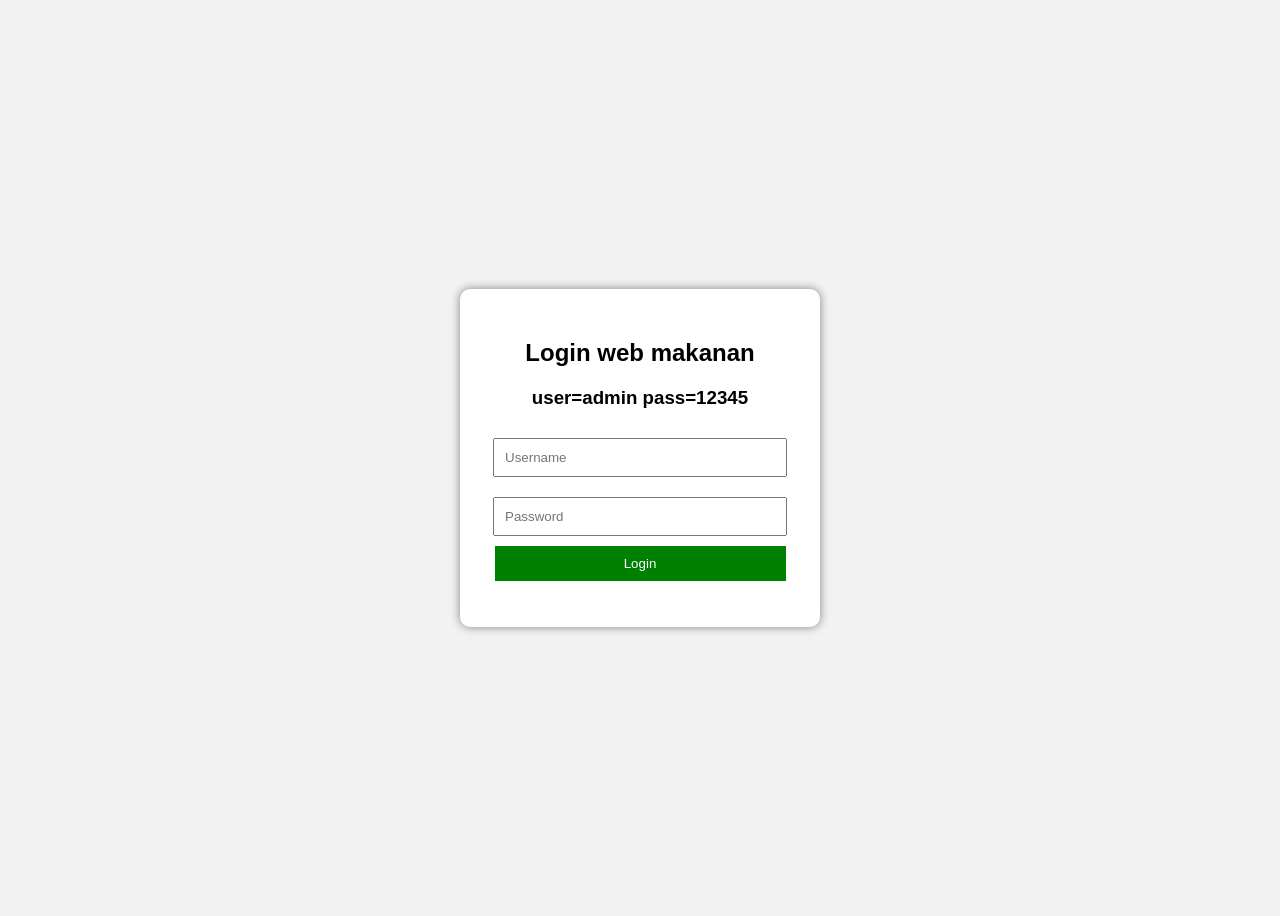
<file: index.html>
<!DOCTYPE html>
<html>
<head>
    <title>Login Web Makanan</title>

    <style>
        body {
            font-family: Arial;
            background-color: #f2f2f2;
            display: flex;
            justify-content: center;
            align-items: center;
            height: 100vh;
        }

        .login {
            background-color: white;
            padding: 30px;
            width: 300px;
            border-radius: 10px;
            box-shadow: 0 0 10px gray;
            text-align: center;
        }

        input {
            width: 90%;
            padding: 10px;
            margin: 10px 0;
        }

        button {
            width: 97%;
            padding: 10px;
            background-color: green;
            color: white;
            border: none;
            cursor: pointer;
        }

        #pesan {
            color: red;
        }
    </style>
</head>

<body>

    <div class="login web makanan">
        <h2>Login web makanan</h2>
        <h3>user=admin  pass=12345</h3>

        <input type="text" id="username" placeholder="Username">
        <input type="password" id="password" placeholder="Password">

        <button onclick="login()">Login</button>

        <p id="pesan"></p>
    </div>

    <script>
        function login() {
            let username = document.getElementById("username").value;
            let password = document.getElementById("password").value;

            if (username == "admin" && password == "12345") {
                window.location.href = "makanan.html";
            } else {
                document.getElementById("pesan").innerHTML =
                    "Username atau password salah goblok!";
            }
        }
    </script>

</body>
</html>
</file>
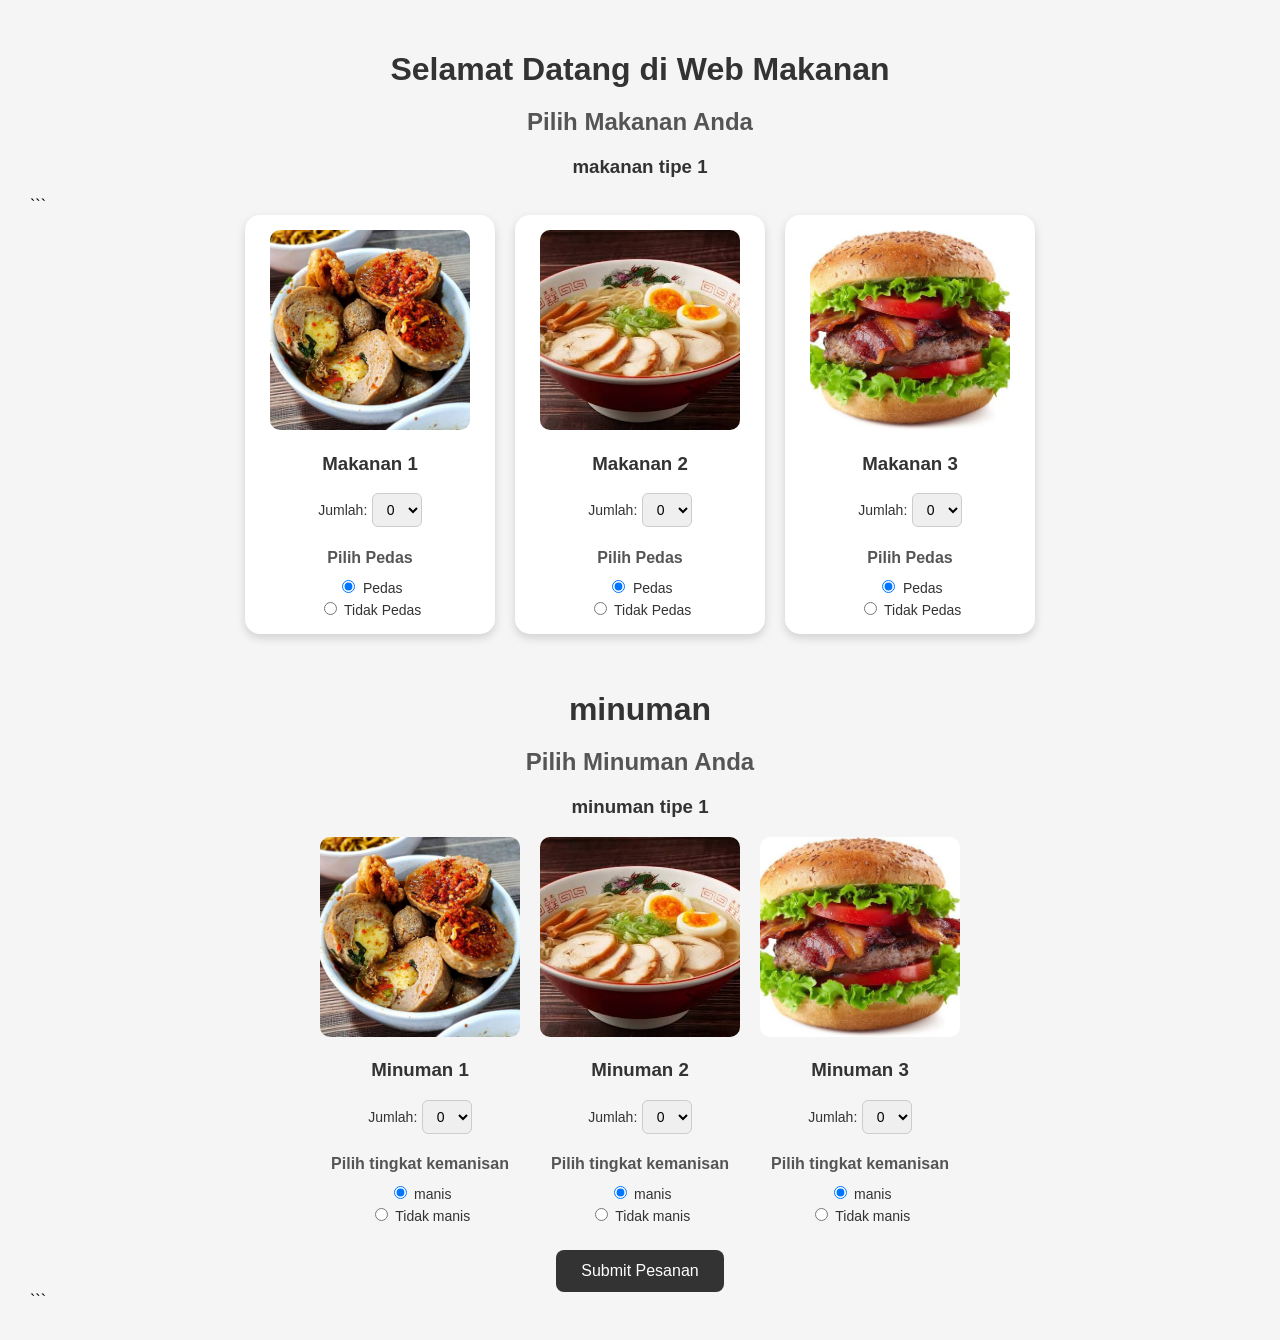
<file: makanan.html>
<!DOCTYPE html>

<html> <head> <title>Pilih Makanan</title> <link rel="stylesheet" href="style.css">
<head>
    <title>Pilih Makanan</title>
</head>

<body>

<center>
    <h1>Selamat Datang di Web Makanan</h1>
    <h2>Pilih Makanan Anda</h2>
    <h3>makanan tipe 1</h3>
</center>

<form action="pesanan.html" method="GET">   
    <!-- <form> digunakan untuk mengumpulkan pilihan pengguna.

action="pesanan.html"
Ketika tombol Submit ditekan, data dikirim ke pesanan.html. -->

<!-- method="GET"
Data dikirim melalui URL. -->

```
<div style="display: flex; gap: 20px; justify-content: center;">

    <!-- Makanan 1 -->
    <div>
        <img src="img/66348731-2305110659574744-1633586503236977077-n-9b8d166287d653c929ca8a456da71966.jpg"
             width="200px" height="200px">

        <h3>Makanan 1</h3>

        <label>Jumlah:</label>
        <select name="jumlah1">
            <option value="0">0</option>
            <option value="1">1</option>
            <option value="2">2</option>
            <option value="3">3</option>
            <option value="4">4</option>
            <option value="5">5</option>
        </select>

        <h4>Pilih Pedas</h4>

        <input type="radio" name="pedas1" value="Pedas" checked>
        <label>Pedas</label>

        <br>

        <input type="radio" name="pedas1" value="Tidak Pedas">
        <label>Tidak Pedas</label>
    </div>


    <!-- Makanan 2 -->
    <div>
        <img src="img/images (1).jpg"
             width="200px" height="200px">

        <h3>Makanan 2</h3>

        <label>Jumlah:</label>
        <select name="jumlah2">
            <option value="0">0</option>
            <option value="1">1</option>
            <option value="2">2</option>
            <option value="3">3</option>
            <option value="4">4</option>
            <option value="5">5</option>
        </select>

        <h4>Pilih Pedas</h4>

        <input type="radio" name="pedas2" value="Pedas" checked>
        <label>Pedas</label>

        <br>

        <input type="radio" name="pedas2" value="Tidak Pedas">
        <label>Tidak Pedas</label>
    </div>


    <!-- Makanan 3 -->
    <div>
        <img src="img/images.jpg"
             width="200px" height="200px">

        <h3>Makanan 3</h3>

        <label>Jumlah:</label>
        <select name="jumlah3">
            <option value="0">0</option>
            <option value="1">1</option>
            <option value="2">2</option>
            <option value="3">3</option>
            <option value="4">4</option>
            <option value="5">5</option>
        </select>

        <h4>Pilih Pedas</h4>

        <input type="radio" name="pedas3" value="Pedas" checked>
        <label>Pedas</label>

        <br>

        <input type="radio" name="pedas3" value="Tidak Pedas">
        <label>Tidak Pedas</label>
    </div>

</div>

<br><br>
<center>
    <h1>minuman</h1>
    <h2>Pilih Minuman  Anda</h2>
    <h3>minuman tipe 1</h3>
    <div style="display: flex; gap: 20px; justify-content: center;">

    <!-- Minuman 1 -->
    <div>
        <img src="img/66348731-2305110659574744-1633586503236977077-n-9b8d166287d653c929ca8a456da71966.jpg"
             width="200px" height="200px">

        <h3>Minuman 1</h3>

        <label>Jumlah:</label>
        <select name="jumlah1">
            <option value="0">0</option>
            <option value="1">1</option>
            <option value="2">2</option>
            <option value="3">3</option>
            <option value="4">4</option>
            <option value="5">5</option>
        </select>

        <h4>Pilih tingkat kemanisan</h4>

        <input type="radio" name="manis1" value="manis" checked>
        <label>manis</label>

        <br>

        <input type="radio" name="manis1" value="Tidak manis">
        <label>Tidak manis</label>
    </div>


    <!-- Minuman 2 -->
    <div>
        <img src="img/images (1).jpg"
             width="200px" height="200px">

        <h3>Minuman 2</h3>

        <label>Jumlah:</label>
        <select name="jumlah2">
            <option value="0">0</option>
            <option value="1">1</option>
            <option value="2">2</option>
            <option value="3">3</option>
            <option value="4">4</option>
            <option value="5">5</option>
        </select>

        <h4>Pilih tingkat kemanisan</h4>

        <input type="radio" name="manis2" value="manis" checked>
        <label>manis</label>

        <br>

        <input type="radio" name="manis2" value="Tidak manis">
        <label>Tidak manis</label>
    </div>


    <!-- Minuman 3 -->
    <div>
        <img src="img/images.jpg"
             width="200px" height="200px">

        <h3>Minuman 3</h3>

        <label>Jumlah:</label>
        <select name="jumlah3">
            <option value="0">0</option>
            <option value="1">1</option>
            <option value="2">2</option>
            <option value="3">3</option>
            <option value="4">4</option>
            <option value="5">5</option>
        </select>

        <h4>Pilih tingkat kemanisan</h4>

        <input type="radio" name="manis3" value="manis" checked>
        <label>manis</label>

        <br>

        <input type="radio" name="manis3" value="Tidak manis">
        <label>Tidak manis</label>
    </div>

</div>
</center>



<center>
    <button type="submit">Submit Pesanan</button>
</center>
```

</form>

</body>
</html>
</file>
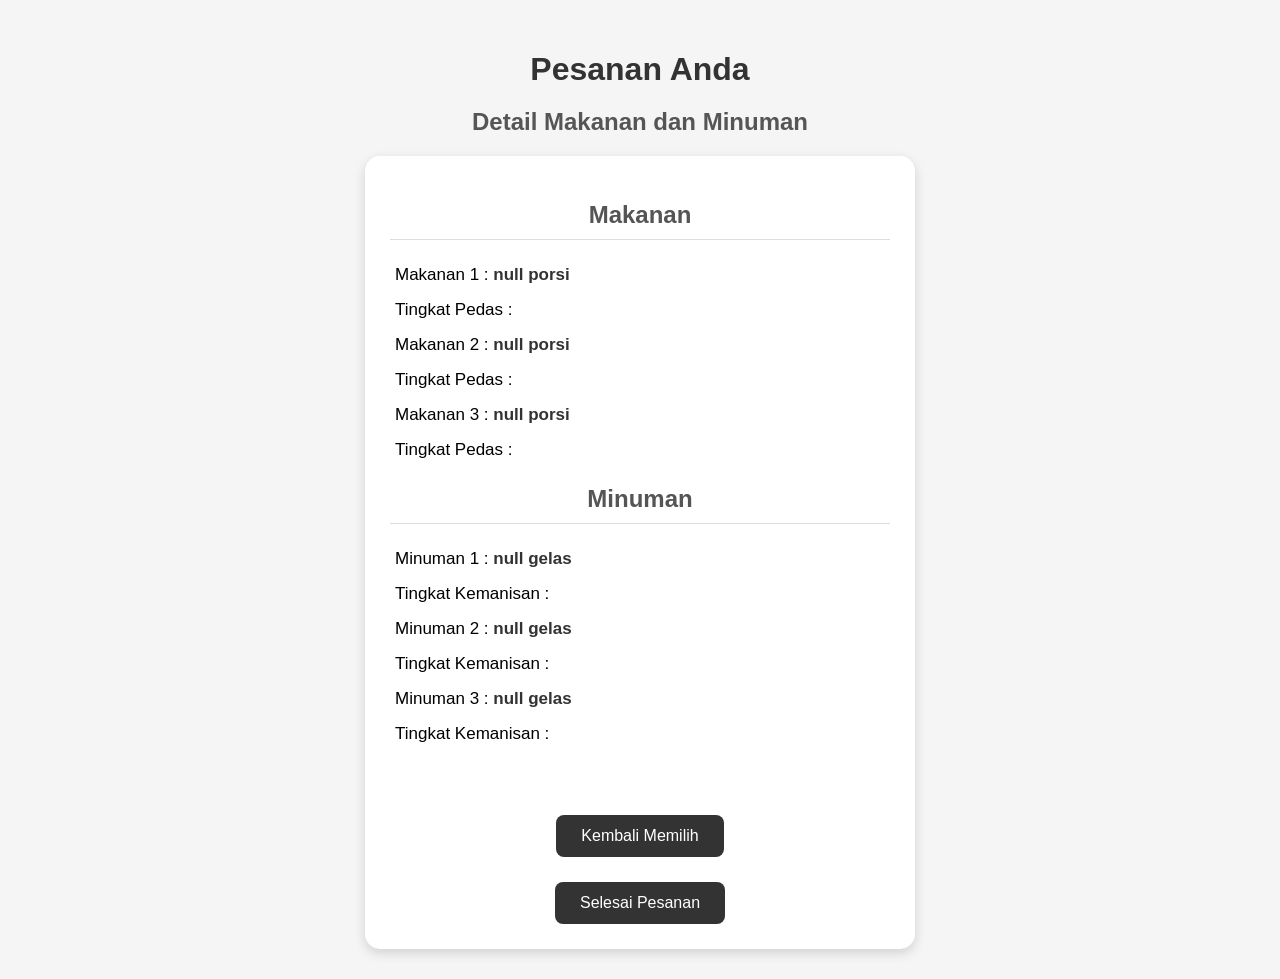
<file: pesanan.html>
<!DOCTYPE html>
<html>
<head>
    <title>Pesanan Anda</title>
    <link rel="stylesheet" href="style.css">
</head>

<body>

<center>

    <h1>Pesanan Anda</h1>
    <h2>Detail Makanan dan Minuman</h2>

    <div class="pesanan">

        <h2>Makanan</h2>

        <p>
            Makanan 1 :
            <span id="makanan1"></span>
        </p>

        <p>
            Tingkat Pedas :
            <span id="pedas1"></span>
        </p>

        <p>
            Makanan 2 :
            <span id="makanan2"></span>
        </p>

        <p>
            Tingkat Pedas :
            <span id="pedas2"></span>
        </p>

        <p>
            Makanan 3 :
            <span id="makanan3"></span>
        </p>

        <p>
            Tingkat Pedas :
            <span id="pedas3"></span>
        </p>


        <h2>Minuman</h2>

        <p>
            Minuman 1 :
            <span id="minuman1"></span>
        </p>

        <p>
            Tingkat Kemanisan :
            <span id="manis1"></span>
        </p>

        <p>
            Minuman 2 :
            <span id="minuman2"></span>
        </p>

        <p>
            Tingkat Kemanisan :
            <span id="manis2"></span>
        </p>

        <p>
            Minuman 3 :
            <span id="minuman3"></span>
        </p>

        <p>
            Tingkat Kemanisan :
            <span id="manis3"></span>
        </p>

        <br>

      <br>
     

<button onclick="kembali()">Kembali Memilih</button>

<!-- Tombol untuk menyelesaikan pesanan -->
<button onclick="selesai()">Selesai Pesanan</button>

    </div>

</center>


<script>

    const data = new URLSearchParams(window.location.search);

    // Makanan
    document.getElementById("makanan1").innerHTML =
        data.get("jumlah1") + " porsi";

    document.getElementById("pedas1").innerHTML =
        data.get("pedas1");

    document.getElementById("makanan2").innerHTML =
        data.get("jumlah2") + " porsi";

    document.getElementById("pedas2").innerHTML =
        data.get("pedas2");

    document.getElementById("makanan3").innerHTML =
        data.get("jumlah3") + " porsi";

    document.getElementById("pedas3").innerHTML =
        data.get("pedas3");


    // Minuman
    document.getElementById("minuman1").innerHTML =
        data.get("jumlah4") + " gelas";

    document.getElementById("manis1").innerHTML =
        data.get("manis1");

    document.getElementById("minuman2").innerHTML =
        data.get("jumlah5") + " gelas";

    document.getElementById("manis2").innerHTML =
        data.get("manis2");

    document.getElementById("minuman3").innerHTML =
        data.get("jumlah6") + " gelas";

    document.getElementById("manis3").innerHTML =
        data.get("manis3");


    
</script>

<script>
    function kembali() {
        history.back();
    }

    function selesai() {
        window.location.href = "selesai.html";
    }
</script>
</body>
</html>
</file>
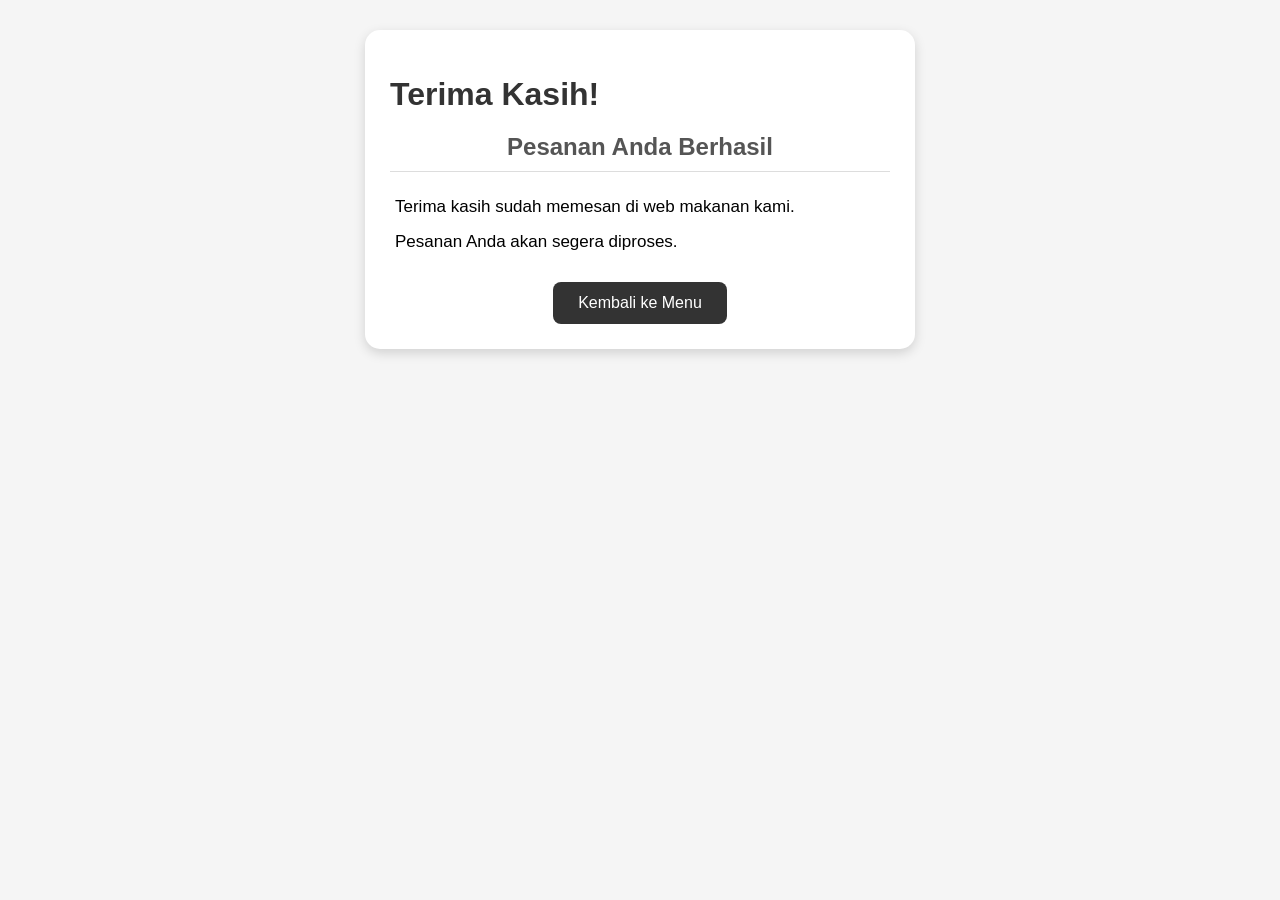
<file: selesai.html>
<!DOCTYPE html>
<html>
<head>
    <title>Pesanan Selesai</title>
    <link rel="stylesheet" href="style.css">
</head>

<body>

<center>

    <div class="pesanan">
        <h1>Terima Kasih!</h1>

        <h2>Pesanan Anda Berhasil</h2>

        <p>
            Terima kasih sudah memesan di web makanan kami.
        </p>

        <p>
            Pesanan Anda akan segera diproses.
        </p>

        <button onclick="kembaliKeMenu()">
            Kembali ke Menu
        </button>
    </div>

</center>

<script>
    function kembaliKeMenu() {
        window.location.href = "makanan.html";
    }
</script>

</body>
</html>
</file>
<file: style.css>
/* =========================================
   CSS UNTUK SELURUH HALAMAN
   ========================================= */

/* Mengatur tampilan dasar halaman */
body {
    /* Mengatur jenis huruf */
    font-family: Arial, sans-serif;

    /* Memberikan warna abu-abu muda pada background */
    background-color: #f5f5f5;

    /* Menghilangkan jarak bawaan browser */
    margin: 0;

    /* Memberikan jarak antara isi halaman dan tepi browser */
    padding: 30px;
}


/* Mengatur judul utama h1 */
h1 {
    /* Memberikan warna abu-abu gelap */
    color: #333;

    /* Mengatur jarak bawah judul */
    margin-bottom: 10px;
}


/* Mengatur judul h2 */
h2 {
    /* Memberikan warna abu-abu */
    color: #555;
}


/* Mengatur judul h3 */
h3 {
    /* Memberikan warna abu-abu gelap */
    color: #333;
}


/* Mengatur judul h4 */
h4 {
    /* Memberikan warna abu-abu */
    color: #555;

    /* Memberikan jarak bawah */
    margin-bottom: 8px;
}


/* =========================================
   BAGIAN MAKANAN DAN MINUMAN
   ========================================= */

/* Mengatur tempat kartu makanan dan minuman */
form > div {
    /* Membuat isi menjadi sejajar ke samping */
    display: flex;

    /* Memberikan jarak antar kartu */
    gap: 20px;

    /* Membuat semua kartu berada di tengah */
    justify-content: center;

    /* Membuat kartu turun ke baris berikutnya jika layar kecil */
    flex-wrap: wrap;
}


/* Mengatur setiap kartu makanan dan minuman */
form > div > div {
    /* Memberikan warna putih pada kartu */
    background-color: white;

    /* Mengatur lebar kartu */
    width: 220px;

    /* Memberikan jarak antara isi dan tepi kartu */
    padding: 15px;

    /* Membuat sudut kartu melengkung */
    border-radius: 15px;

    /* Membuat teks berada di tengah */
    text-align: center;

    /* Memberikan bayangan pada kartu */
    box-shadow: 0 4px 10px rgba(0, 0, 0, 0.15);

    /* Memberikan animasi saat kartu disentuh mouse */
    transition: 0.3s;
}


/* Memberikan efek ketika mouse diarahkan ke kartu */
form > div > div:hover {

    /* Membuat kartu sedikit naik */
    transform: translateY(-5px);

    /* Membuat bayangan menjadi lebih jelas */
    box-shadow: 0 7px 15px rgba(0, 0, 0, 0.2);
}


/* Mengatur gambar makanan dan minuman */
form img {
    /* Mengatur lebar gambar */
    width: 200px;

    /* Mengatur tinggi gambar */
    height: 200px;

    /* Membuat gambar memenuhi ukuran tanpa merusak bentuk */
    object-fit: cover;

    /* Membuat sudut gambar melengkung */
    border-radius: 10px;
}


/* =========================================
   BAGIAN PILIH JUMLAH
   ========================================= */

/* Mengatur kotak pilihan jumlah */
select {
    /* Memberikan jarak di dalam kotak */
    padding: 7px 10px;

    /* Memberikan garis tepi */
    border: 1px solid #ccc;

    /* Membuat sudut kotak melengkung */
    border-radius: 6px;

    /* Mengatur ukuran tulisan */
    font-size: 14px;
}


/* Mengatur tulisan label */
label {
    /* Mengatur ukuran tulisan */
    font-size: 14px;

    /* Memberikan warna tulisan */
    color: #333;
}


/* Mengatur radio button */
input[type="radio"] {
    /* Memberikan jarak bagian atas */
    margin-top: 5px;
}


/* =========================================
   BAGIAN TOMBOL
   ========================================= */

/* Mengatur tampilan tombol Submit */
button {
    /* Memberikan jarak bagian atas */
    margin-top: 25px;

    /* Memberikan jarak antara tulisan dan batas tombol */
    padding: 12px 25px;

    /* Memberikan warna gelap pada tombol */
    background-color: #333;

    /* Memberikan warna putih pada tulisan */
    color: white;

    /* Menghilangkan garis tepi */
    border: none;

    /* Membuat sudut tombol melengkung */
    border-radius: 8px;

    /* Mengubah kursor menjadi tangan */
    cursor: pointer;

    /* Mengatur ukuran tulisan */
    font-size: 16px;
}


/* Mengubah tampilan tombol ketika mouse diarahkan */
button:hover {
    /* Mengubah warna tombol menjadi abu-abu */
    background-color: #555;
}


/* =========================================
   BAGIAN PESANAN.HTML
   ========================================= */

/* Membuat kotak untuk menampilkan detail pesanan */
.pesanan {
    /* Memberikan warna putih pada kotak */
    background-color: white;

    /* Mengatur lebar kotak */
    width: 500px;

    /* Memberikan jarak di dalam kotak */
    padding: 25px;

    /* Membuat sudut kotak melengkung */
    border-radius: 15px;

    /* Memberikan bayangan pada kotak */
    box-shadow: 0 4px 12px rgba(0, 0, 0, 0.15);

    /* Membuat teks rata kiri */
    text-align: left;

    /* Membuat kotak berada di tengah */
    margin: auto;
}


/* Mengatur judul h2 yang berada di dalam kotak pesanan */
.pesanan h2 {
    /* Membuat judul berada di tengah */
    text-align: center;

    /* Memberikan garis bawah */
    border-bottom: 1px solid #ddd;

    /* Memberikan jarak antara tulisan dan garis */
    padding-bottom: 10px;
}


/* Mengatur paragraf di dalam kotak pesanan */
.pesanan p {
    /* Mengatur ukuran tulisan */
    font-size: 17px;

    /* Memberikan jarak di dalam paragraf */
    padding: 5px;

    /* Memberikan jarak antar paragraf */
    margin: 5px 0;
}


/* Mengatur informasi yang berada di dalam span */
.pesanan span {
    /* Membuat tulisan menjadi tebal */
    font-weight: bold;

    /* Memberikan warna tulisan */
    color: #333;
}


/* Mengatur tombol di halaman pesanan */
.pesanan button {
    /* Membuat tombol berada di tengah */
    display: block;

    /* Memberikan jarak otomatis kiri dan kanan */
    margin: 25px auto 0;
}
</file>
